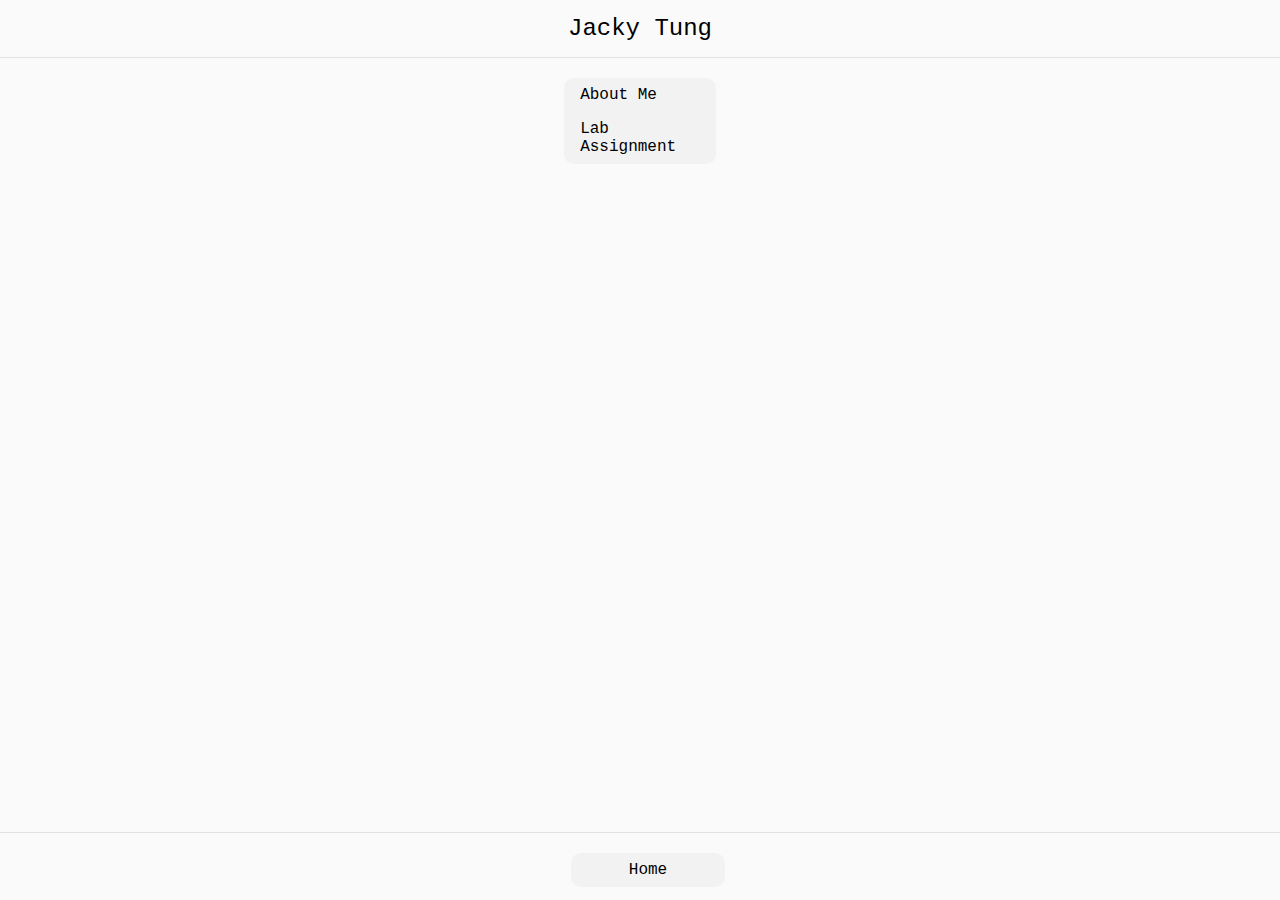
<file: index.html>
<!DOCTYPE html>
<html lang="en">
  <head>
    <meta charset="UTF-8" />
    <meta name="viewport" content="width=device-width, initial-scale=1.0" />
    <title>Jacky Tung - September 19 2023</title>
    <link rel="stylesheet" href="./css/active.css" />
  </head>
  <body>
    <div class="container typewriter">Jacky Tung</div>
    <hr />
    <div>
      <ul class="link-section">
        <li><a href="./aboutme.html">About Me</a></li>
        <li>
          <a href="./lab1_lab2_files/tung-home.html" target="_blank"
            >Lab Assignment</a
          >
        </li>
      </ul>
    </div>
    <div class="home">
      <hr />
      <div class="container link-section">
        <a
          href="http://www.sci.brooklyn.cuny.edu/~xiang/cisc1600/"
          target="_blank"
          >Home</a
            >
      </div>
    </div>
  </body>
</html>
</file>
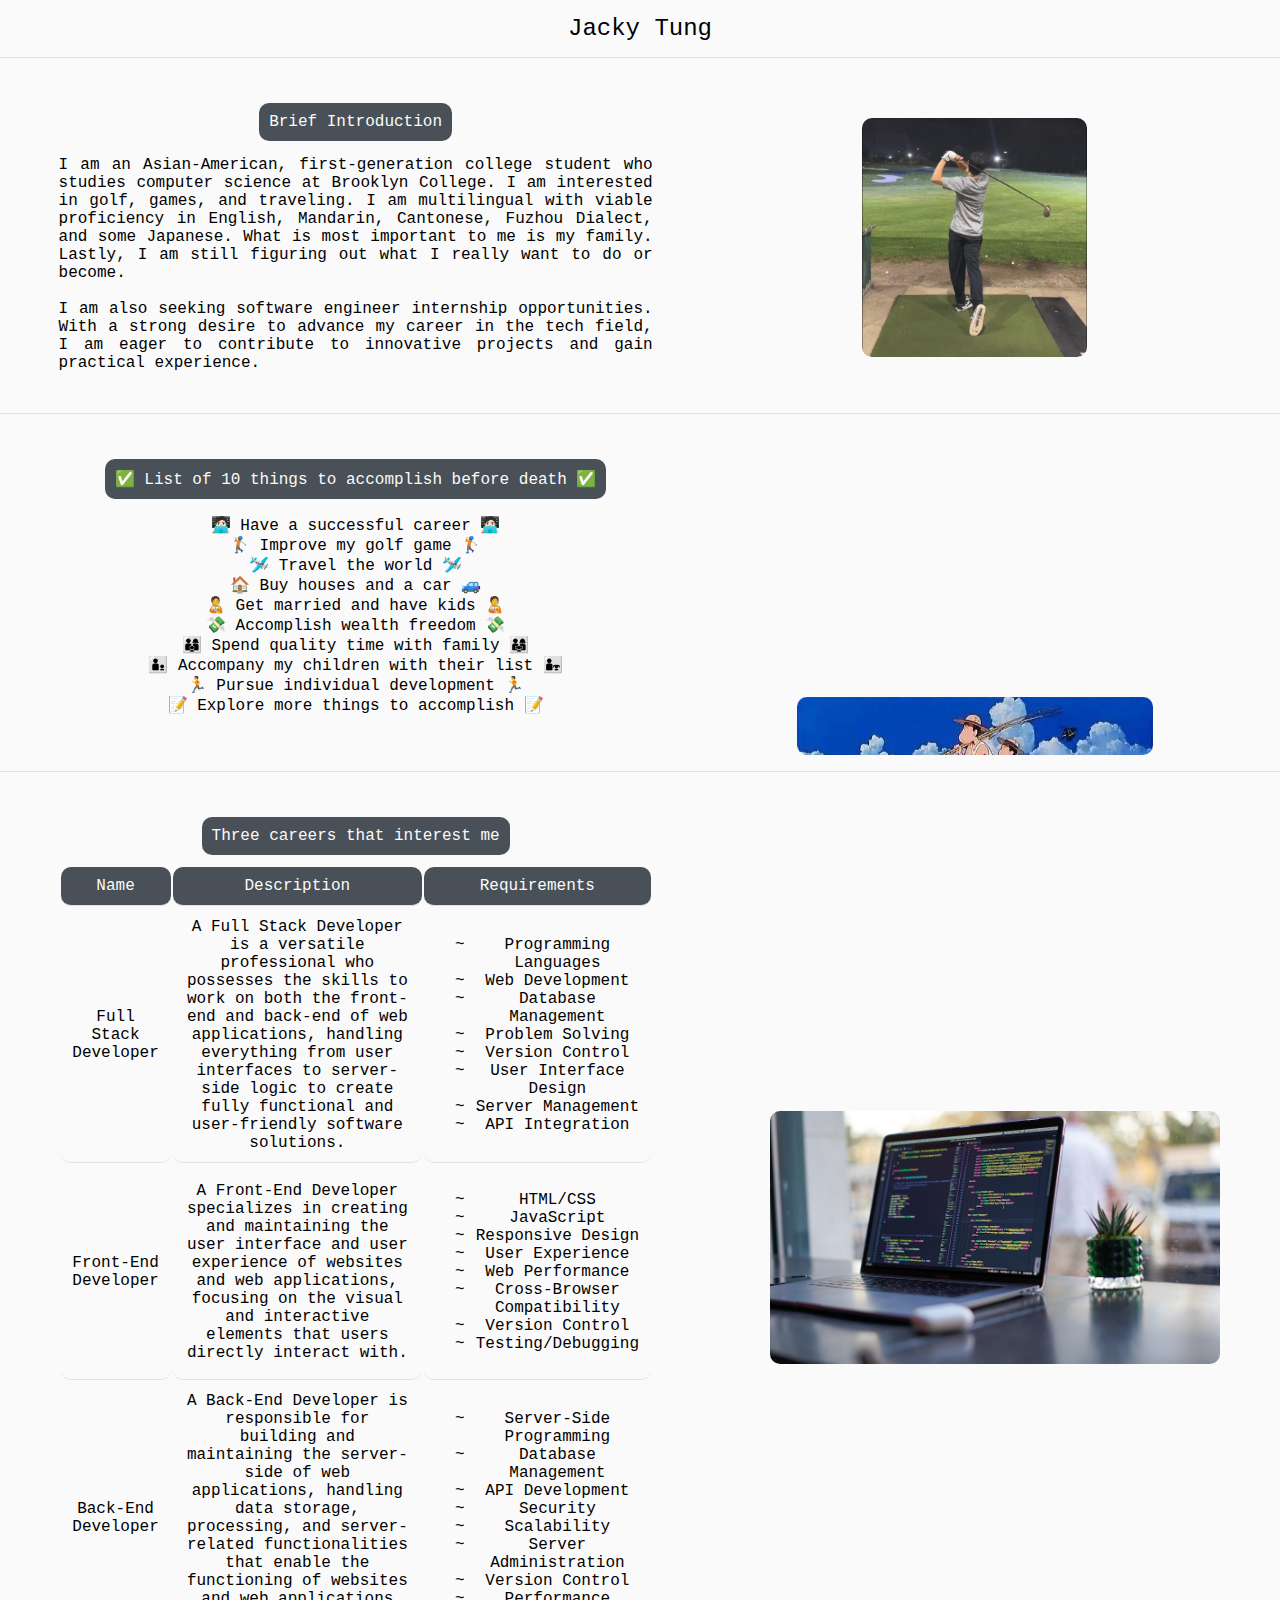
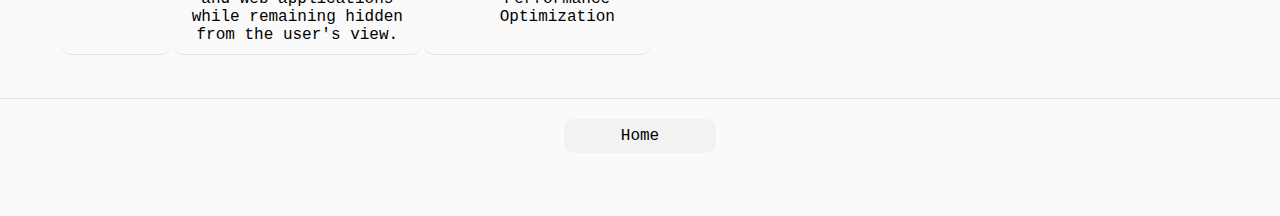
<file: aboutme.html>
<!DOCTYPE html>
<html lang="en">
  <head>
    <meta charset="UTF-8" />
    <meta name="viewport" content="width=device-width, initial-scale=1.0" />
    <title>Tung - About Me</title>
    <link rel="stylesheet" href="./css/active.css" />
  </head>
  <body>
    <div class="container typewriter">Jacky Tung</div>
    <hr />
    <div class="desc">
      <div class="paragraph content-container">
        <div class="title-container">
            <div class="section-title" style="margin-bottom: 15px;">Brief Introduction</div>
        </div>
        I am an Asian-American, first-generation college student who studies
        computer science at Brooklyn College. I am interested in golf, games,
        and traveling. I am multilingual with viable proficiency in English,
        Mandarin, Cantonese, Fuzhou Dialect, and some Japanese. What is most
        important to me is my family. Lastly, I am still figuring out what I
        really want to do or become.
        <div><br /></div>
        I am also seeking software engineer internship opportunities. With a
        strong desire to advance my career in the tech field, I am eager to
        contribute to innovative projects and gain practical experience.
      </div>
      <div class="image">
        <img class="me" src="./images/3031695330993_.pic.jpg" alt="me" />
      </div>
    </div>
    <hr />
    <div class="desc scroll-container">
      <div class="list-section content-container">
        <div class="title-container">
          <div class="section-title">
            ✅ List of 10 things to accomplish before death ✅
          </div>
        </div>
        <ol class="list">
          <li>🧑🏻‍💻 Have a successful career 🧑🏻‍💻</li>
          <li>🏌🏻 Improve my golf game 🏌🏻</li>
          <li>🛩️ Travel the world 🛩️</li>
          <li>🏠 Buy houses and a car 🚙</li>
          <li>🧑‍🍼 Get married and have kids 🧑‍🍼</li>
          <li>💸 Accomplish wealth freedom 💸</li>
          <li>👨‍👩‍👦 Spend quality time with family 👨‍👩‍👧</li>
          <li>
            👨‍👦 Accompany my children with their list 👨‍👧
          </li>
          <li>🏃 Pursue individual development 🏃</li>
          <li>📝 Explore more things to accomplish 📝</li>
        </ol>
      </div>
      <div class="image">
        <marquee
          class="scroll-image"
          behavior="scroll"
          direction="up"
          height="300px"
        >
          <img class="life" src="./images/3041695330994_.pic.jpg" alt="life" />
        </marquee>
      </div>
    </div>
    <hr />
    <div class="container career-container">
      <div class="table-container">
        <div class="title-container">
          <div class="section-title">Three careers that interest me</div>
        </div>
        <table>
          <tr>
            <th>Name</th>
            <th>Description</th>
            <th>Requirements</th>
          </tr>
          <tr>
            <td>Full Stack Developer</td>
            <td>
              A Full Stack Developer is a versatile professional who possesses
              the skills to work on both the front-end and back-end of web
              applications, handling everything from user interfaces to
              server-side logic to create fully functional and user-friendly
              software solutions.
            </td>
            <td>
              <ul class="table-list">
                <li>Programming Languages</li>
                <li>Web Development</li>
                <li>Database Management</li>
                <li>Problem Solving</li>
                <li>Version Control</li>
                <li>User Interface Design</li>
                <li>Server Management</li>
                <li>API Integration</li>
              </ul>
            </td>
          </tr>
          <tr>
            <td>Front-End Developer</td>
            <td>
              A Front-End Developer specializes in creating and maintaining the
              user interface and user experience of websites and web
              applications, focusing on the visual and interactive elements that
              users directly interact with.
            </td>
            <td>
              <ul class="table-list">
                <li>HTML/CSS</li>
                <li>JavaScript</li>
                <li>Responsive Design</li>
                <li>User Experience</li>
                <li>Web Performance</li>
                <li>Cross-Browser Compatibility</li>
                <li>Version Control</li>
                <li>Testing/Debugging</li>
              </ul>
            </td>
          </tr>
          <tr>
            <td>Back-End Developer</td>
            <td>
              A Back-End Developer is responsible for building and maintaining
              the server-side of web applications, handling data storage,
              processing, and server-related functionalities that enable the
              functioning of websites and web applications while remaining
              hidden from the user's view.
            </td>
            <td>
              <ul class="table-list">
                <li>Server-Side Programming</li>
                <li>Database Management</li>
                <li>API Development</li>
                <li>Security</li>
                <li>Scalability</li>
                <li>Server Administration</li>
                <li>Version Control</li>
                <li>Performance Optimization</li>
              </ul>
            </td>
          </tr>
        </table>
      </div>
      <div class="mac-image">
        <img class="mac" src="./images/mac.jpeg" alt="mac" />
      </div>
    </div>
    <hr />
    <div class="container link-section" style="margin-bottom: 1%">
      <a href="./index.html">Home</a>
    </div>
  </body>
</html>
</file>
<file: css/active.css>
body {
  font-family: "Space Mono", monospace;
  background-color: #fafafa;
}

.container {
  text-align: center;
}

.content-container {
  width: 50%;
  padding: 2%;
  margin-left: 2%;
}

.paragraph {
  text-align: justify;
}

.list-section {
  text-align: center;
}

.link-section {
  list-style-type: none;
  padding: 0;
  width: 12%;
  background-color: #f2f2f2;
  border-radius: 10px;
  display: table;
  margin: 0 auto;
}

a {
  display: block;
  padding: 8px 16px;
  text-decoration: none;
  color: black;
  border-radius: 10px;
}

a:hover {
  background-color: #e2e2e2;
}

hr {
  margin: 15px -20px 20px;
  border: 0;
  border-top: 1px solid #e2e2e2;
}

.typewriter {
  overflow: hidden;
  white-space: nowrap;
  margin: 0 auto;
  margin-top: 15px;
  font-size: x-large;
  animation: typing 5s steps(1000000000000, end);
}

@keyframes typing {
  from {
    width: 0;
  }
  to {
    width: 100%;
  }
}

.home {
  position: fixed;
  bottom: 0;
  margin-bottom: 1%;
  width: 100%;
}

.me {
  width: 225px;
  border-radius: 10px;
}

.desc {
  display: flex;
  align-items: center;
  justify-content: center;
}

.title-container {
  display: flex;
  align-items: center;
  justify-content: center;
}

.career-container {
  display: flex;
  align-items: center;
  justify-content: center;
}

.image {
  width: 50%;
  display: flex;
  justify-content: center;
}

.mac-image {
  width: 50%;
  display: flex;
  justify-content: center;
}

.life {
  border-radius: 10px;
  width: 356px;
}

.scroll-container {
  height: min-content;
}

.scroll-image {
  display: flex;
  border-radius: 10px;
  width: fit-content;
  justify-content: center;
  padding-top: 10px;
  padding-bottom: 10px;
}

.list {
  list-style-type: none;
  padding-inline-start: 0px;
}

table {
  text-align: center;
  width: 100%;
  margin-top: 10px;
}

th,
td {
  padding: 10px;
  border-bottom: 1px solid #e2e2e2;
  border-radius: 10px;
}

tr:hover {
  background-color: #e2e2e2;
}

th {
  background-color: #495057;
  color: #fafafa;
  font-weight: 100;
}

.table-container {
  overflow-x: auto;
  width: 50%;
  padding: 2%;
  margin-left: 2%;
}

.mac {
  border-radius: 10px;
  width: 450px;
  margin-left: 40px;
}

.section-title {
  border-radius: 10px;
  background-color: #495057;
  color: #fafafa;
  padding: 10px;
  width: fit-content;
}

.table-list {
  list-style-type: "~ ";
}

@media screen and (max-width: 812px){
  .life{
    height: 3389.71px;
    width: 75%;
    min-width: 356px;
  }
}

@media screen and (max-width: 767px) {
  .desc {
    display: block;
  }

  .content-container {
    width: 95%;
  }

  .image {
    width: 100%;
    display: flex;
    justify-content: center;
  }

  .me{
    margin-top: 10px;
  }

  .mac{
    margin-top: 10px;
    min-width: 375px;
    width: 75%;
  }
}

@media screen and (max-width: 1086px) {
  .career-container {
    display: block;
  }

  .table-container {
    width: 95%;
  }

  .mac-image {
    width: 100%;
    display: flex;
    justify-content: center;
  }

  .mac{
    margin-left: 0px;
    width: 75%;
  }
}

@media screen and (max-width: 1047px) {
    .content-container{
        margin-left: 0%;
    }

    .table-container{
        margin-left: 0%;
    }
}
</file>
